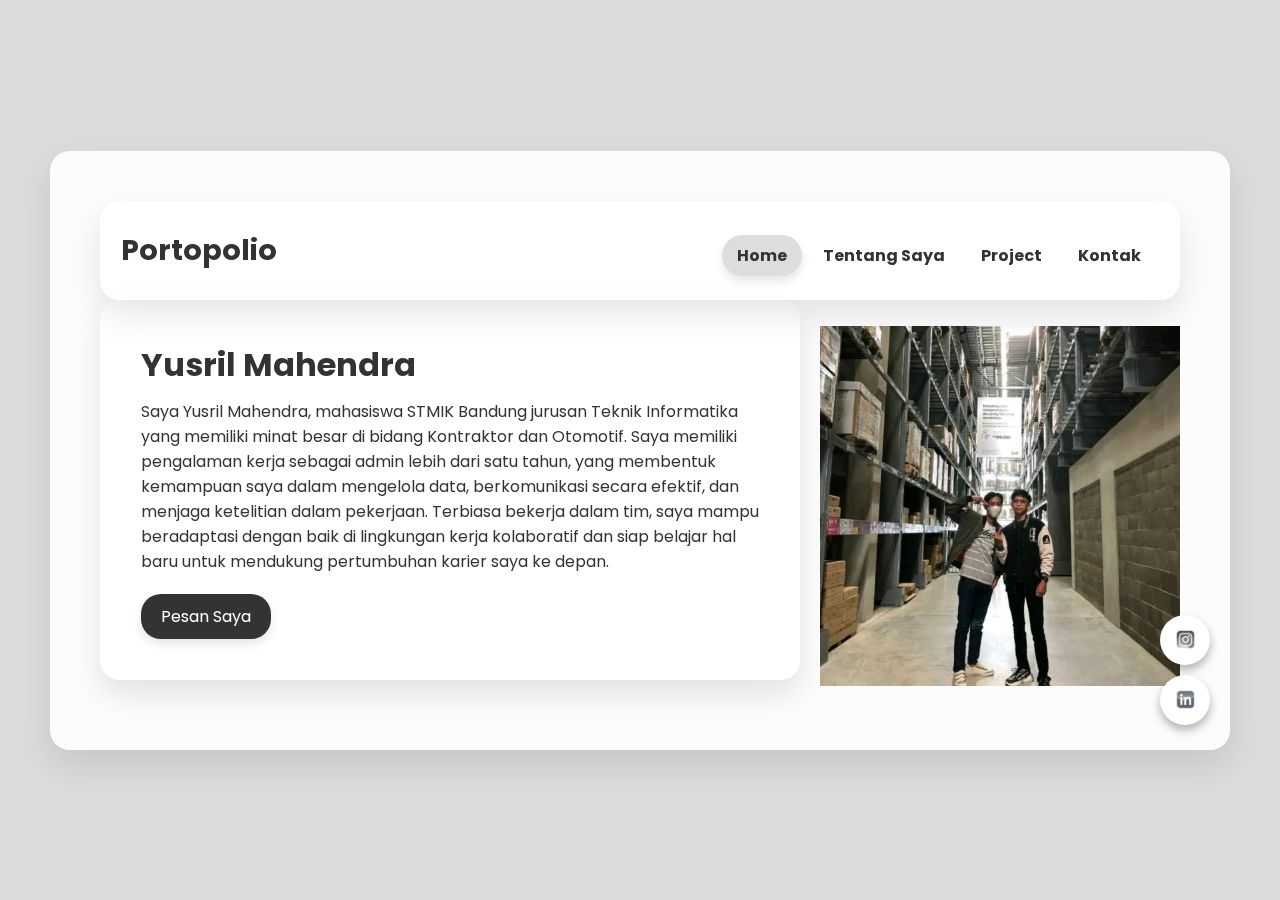
<file: index.html>
<!DOCTYPE html>
<html lang="en">
  <head>
    <meta charset="UTF-8" />
    <meta name="viewport" content="width=device-width, initial-scale=1.0" />
    <title>Portfolio Yusril Mahendra</title>
    <link rel="stylesheet" href="assets/css/style.css" />
    <link rel="stylesheet" href="https://unpkg.com/boxicons@latest/css/boxicons.min.css">
    <link href="assets/img/icon.png" rel="icon">
    <link href="assets/img/icon.png" rel="apple-touch-icon">
  </head>
  <body>
    <section>
      <div class="container" >
        <header>
          <a href="#" class="logo">Portopolio</a>
          <ul>
            <li><a href="index.html" class="active">Home</a></li>
            <li><a href="about.html">Tentang Saya</a></li>
            <li><a href="project.html">Project</a></li>
            <li><a href="contact.html">Kontak</a></li>
          </ul>
        </header>
        <div class="content">
          <h2>Yusril Mahendra</h2>
          <p>Saya Yusril Mahendra, mahasiswa STMIK Bandung jurusan Teknik Informatika yang memiliki minat besar di bidang Kontraktor dan Otomotif. Saya memiliki pengalaman kerja sebagai admin lebih dari satu tahun, yang membentuk kemampuan saya dalam mengelola data, berkomunikasi secara efektif, dan menjaga ketelitian dalam pekerjaan. Terbiasa bekerja dalam tim, saya mampu beradaptasi dengan baik di lingkungan kerja kolaboratif dan siap belajar hal baru untuk mendukung pertumbuhan karier saya ke depan.</p>
          <a href="contact.html">Pesan Saya</a>
        </div>
        <div class="imgBox">
          <img src="assets/img/foto.jpeg" alt="" />
        </div>
        <ul class="icon">
          <li><a href="https://www.instagram.com/yusrilmaha_?igsh=aXdmd2VtY2ZhdG9o"><img src="assets/img/instagram.png" alt="Instagram"/></a></li>
          <li><a href="https://www.linkedin.com/in/yusril-mahendra-85b7651b6/"><img src="assets/img/linkedin.png" alt="LinkedIn"/></a></li> 
        </ul>
        <div class="notes"></div>
      </div>
    </section>
  </body>
</html>
</file>
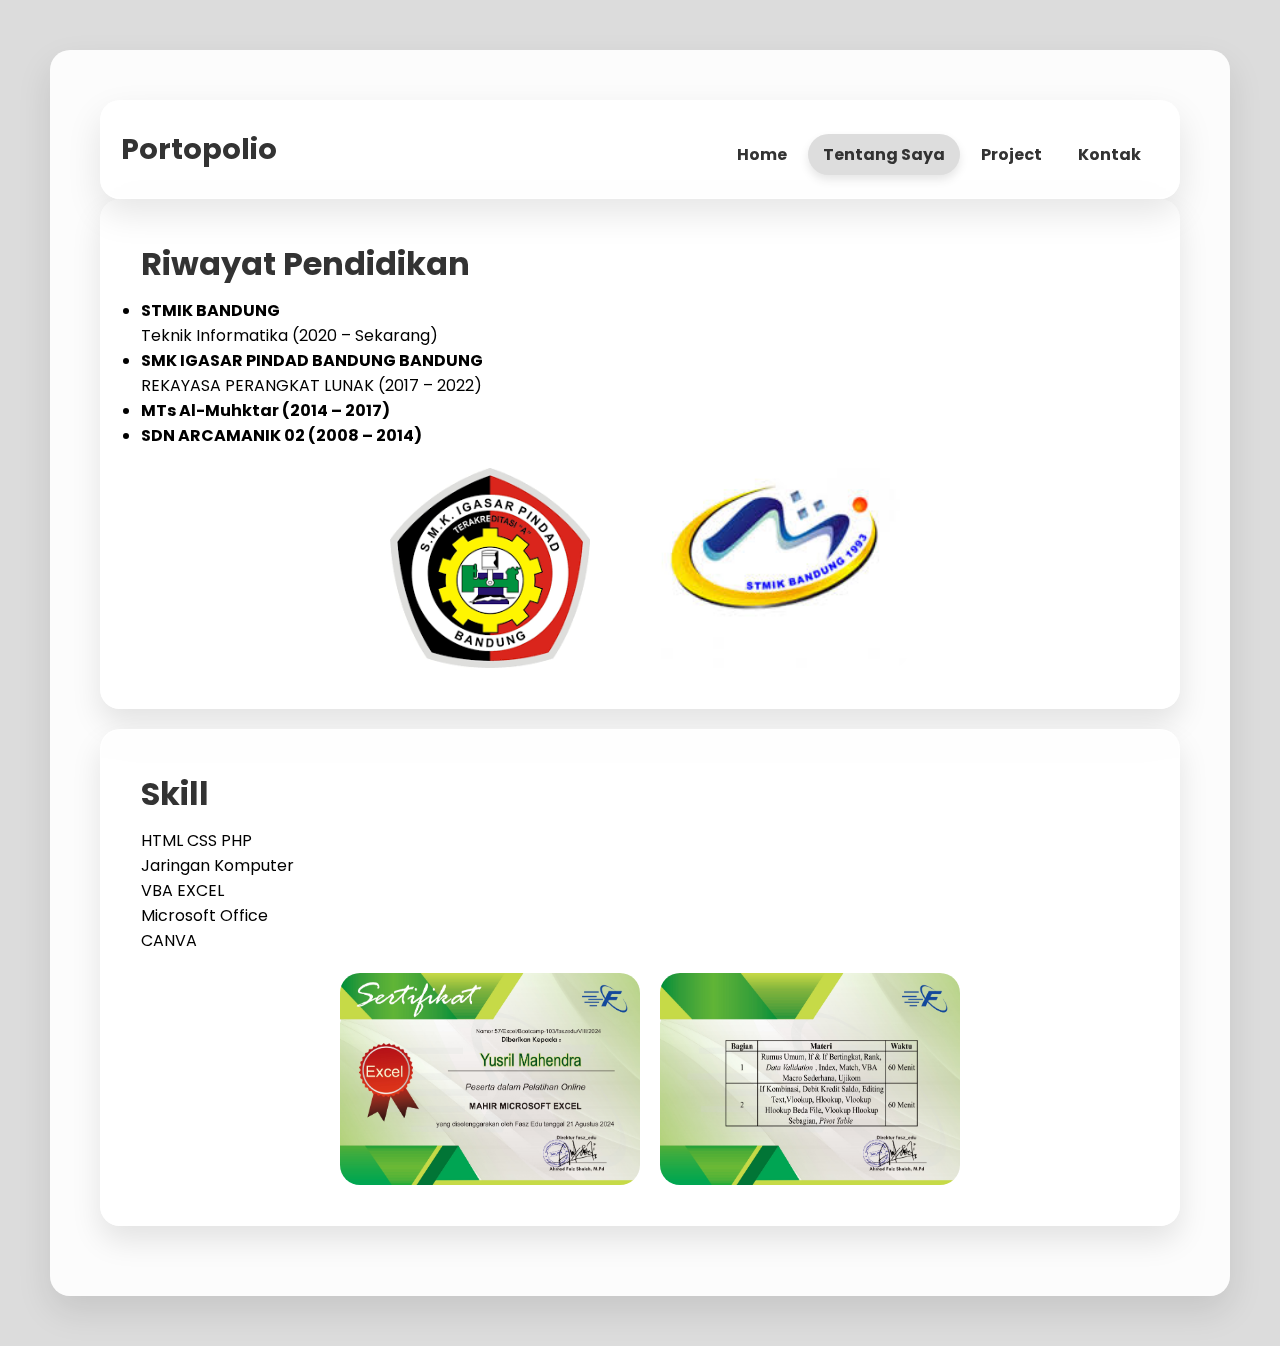
<file: about.html>
<!DOCTYPE html>
<html lang="en">
  <head>
    <meta charset="UTF-8" />
    <meta name="viewport" content="width=device-width, initial-scale=1.0" />
    <title>portopolio</title>
    <link rel="stylesheet" href="assets/css/about.css" />
    <link rel="stylesheet" href="https://unpkg.com/boxicons@latest/css/boxicons.min.css">
    <link href="assets/img/icon.png" rel="icon">
    <link href="assets/img/icon.png" rel="apple-touch-icon">
  </head>
  <body>
    <section>
      <div class="container" >
        <header>
          <a href="#" class="logo">Portopolio</a>
          <ul>
              <li><a href="index.html">Home</a></li>
              <li><a href="about.html" class="active">Tentang Saya</a></li>
              <li><a href="project.html">Project</a></li>
              <li><a href="contact.html">Kontak</a></li>
          </ul>

          
        </header>
        <div class="content1">
          <h2>Riwayat Pendidikan</h2>
          <ul class="list-group">
  <li class="list-group-item">
    <strong>STMIK BANDUNG</strong><br>
    Teknik Informatika (2020 – Sekarang)
  </li>
  <li class="list-group-item">
    <strong>SMK IGASAR PINDAD BANDUNG BANDUNG</strong><br>
    REKAYASA PERANGKAT LUNAK (2017 – 2022)
  </li>
  <li class="list-group-item">
    <strong>MTs Al-Muhktar  (2014 – 2017)</strong><br>
  </li>
  <li class="list-group-item">
    <strong>SDN ARCAMANIK 02  (2008 – 2014)</strong><br>
  </li>
   <div class="imgBox1">
              <img src="assets/img/smk.png" style="width: 200px; height: 200px;"alt="" />
              <img src="assets/img/stmik.jpg"style="width: 400px; height: 200px;" alt="" />
          </div>
</ul>
        </div>
        <div class="content2">
          <h2>Skill</h2>
      <div class="mt-3 p-2">HTML CSS PHP</div>
      <div class="mt-3 p-2">Jaringan Komputer</div>
      <div class="mt-3 p-2">VBA EXCEL</div>
      <div class="mt-3 p-2">Microsoft Office</div>
      <div class="mt-3 p-2">CANVA</div>
      <div class="imgBox2">
              <img src="assets/img/11.jpg" alt="" />
              <img src="assets/img/12.jpg" alt="" />
          </div>
        </div>
        <div class="notes"></div>
      </div>
    </section>
  </body>
</html>
</file>
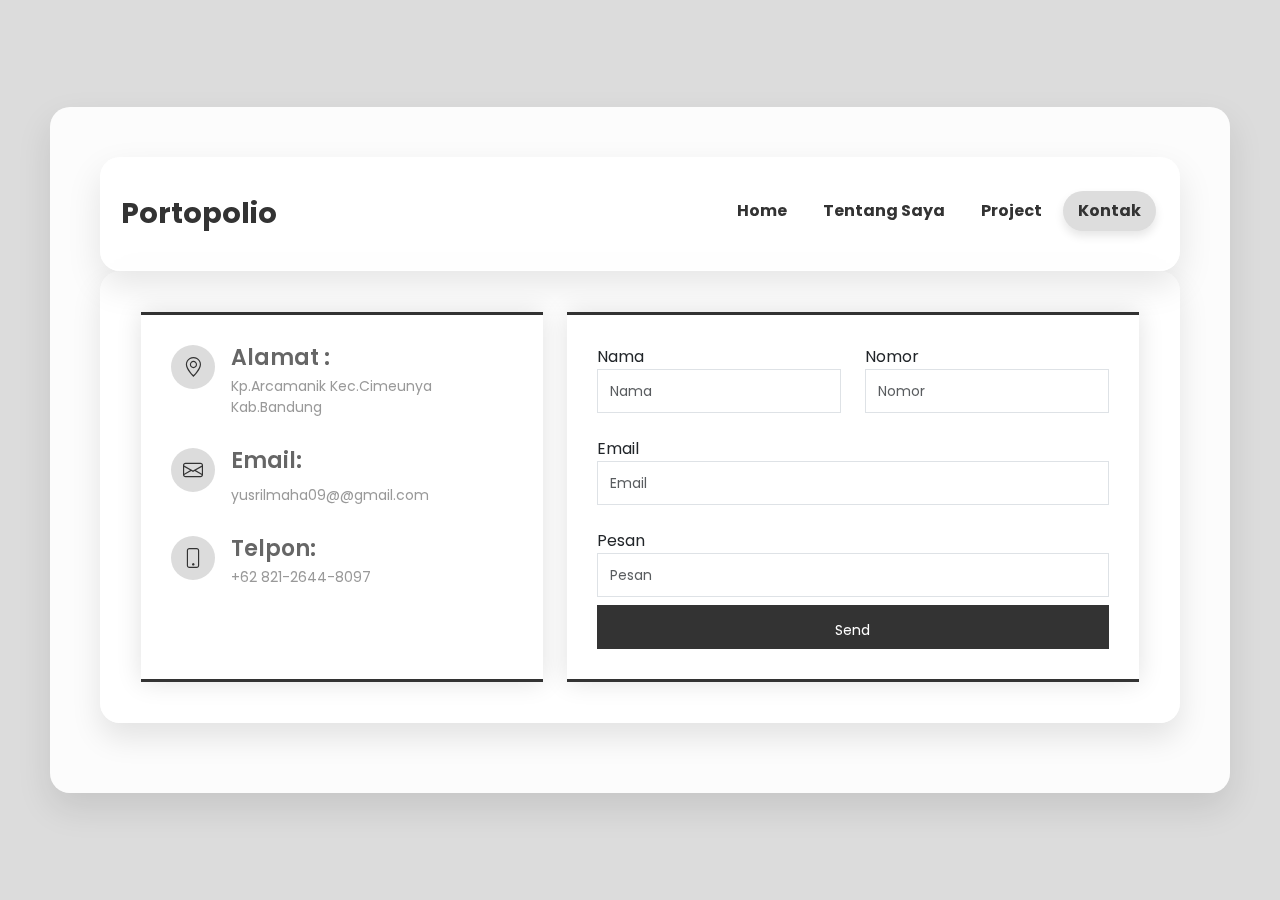
<file: contact.html>
<!DOCTYPE html>
<html lang="en">
    <head>
        <meta charset="utf-8">
        <meta content="width=device-width, initial-scale=1.0" name="viewport">
        <title>Portopolio - Contact</title>
        <meta content="" name="description">
        <meta content="" name="keywords">
        <link href="assets/img/icon.png" rel="icon">
        <link href="assets/img/icon.png" rel="apple-touch-icon">
        <link href="https://fonts.googleapis.com/css?family=Open+Sans:300,300i,400,400i,600,600i,700,700i|Montserrat:300,400,500,700" rel="stylesheet">
        <link href="assets/vendor/aos/aos.css" rel="stylesheet">
        <link href="assets/vendor/bootstrap/css/bootstrap.min.css" rel="stylesheet">
        <link href="assets/vendor/bootstrap-icons/bootstrap-icons.css" rel="stylesheet">
        <link href="assets/vendor/glightbox/css/glightbox.min.css" rel="stylesheet">
        <link href="assets/vendor/swiper/swiper-bundle.min.css" rel="stylesheet">
        <link href="assets/css/contact.css" rel="stylesheet">
    </head>
    <body>
        <section id="contact" class="contact">
            <div class="container">
                <header>
                    <a href="#" class="logo">Portopolio</a>
                    <ul>
                        <li><a href="index.html">Home</a></li>
                        <li><a href="about.html">Tentang Saya</a></li>
                        <li><a href="project.html">Project</a></li>
                        <li><a href="contact.html" class="active">Kontak</a></li>
                    </ul>
                </header>
                <div class="content">
                    <div class="row">
                        <div class="col-lg-5 d-flex align-items-stretch" data-aos="fade-up" data-aos-delay="100">
                            <div class="info">
                                <div class="address">
                                    <i class="bi bi-geo-alt"></i>
                                    <h4>Alamat :</h4>
                                    <p>Kp.Arcamanik Kec.Cimeunya Kab.Bandung</p>
                                </div>
                                <div class="email">
                                    <i class="bi bi-envelope"></i>
                                    <h4>Email:</h4>
                                    <p>yusrilmaha09@@gmail.com</p>
                                </div>
                                <div class="phone">
                                    <i class="bi bi-phone"></i>
                                    <h4>Telpon:</h4>
                                    <p>+62 821-2644-8097</p>
                                </div>
                            </div>
                        </div>
                        <div class="col-lg-7 mt-5 mt-lg-0 d-flex align-items-stretch" data-aos="fade-up"
                            data-aos-delay="200">
                            <form autocomplete="off" class="php-email-form">
                                <div class="row">
                                    <div class="form-group col-md-6">
                                        <label for="name">Nama</label>
                                        <input type="text" name="Name" id="name" class="form-control"
                                            placeholder="Nama " value="" required="" />
                                    </div>
                                    <div class="form-group col-md-6 mt-3 mt-md-0">
                                        <label for="name">Nomor</label>
                                        <input type="number" name="Phone" id="phone" class="form-control"
                                            placeholder="Nomor" value="" required="" />
                                    </div>
                                </div>
                                <div class="form-group mt-3">
                                    <label for="name"> Email</label>
                                    <input type="text" name="Email" id="email" class="form-control"
                                        placeholder="Email" value="" required="" />
                                </div>
                                <div class="form-group mt-3">
                                    <label for="name">Pesan</label>
                                    <input type="text" name="Message" id="message" class="form-control"
                                        placeholder="Pesan" value="" required="" />
                                </div>
                                <div class="text-center">
                                    <input type="button" name="submit" class="btnSubmit btn-block btn-primary"
                                        onclick="gotowhatsapp()" value="Send" />
                                </div>
                            </form>
                        </div>
                    </div>
                </div>
            </div>
        </section>
        <script src="assets/vendor/purecounter/purecounter_vanilla.js"></script>
        <script src="assets/vendor/aos/aos.js"></script>
        <script src="assets/vendor/bootstrap/js/bootstrap.bundle.min.js"></script>
        <script src="assets/vendor/glightbox/js/glightbox.min.js"></script>
        <script src="assets/vendor/isotope-layout/isotope.pkgd.min.js"></script>
        <script src="assets/vendor/swiper/swiper-bundle.min.js"></script>
        <script src="assets/vendor/php-email-form/validate.js"></script>
        <script src="assets/js/main.js"></script>
        <script src="https://maxcdn.bootstrapcdn.com/bootstrap/4.1.1/js/bootstrap.min.js"></script>
        <script src="https://cdnjs.cloudflare.com/ajax/libs/jquery/3.2.1/jquery.min.js"></script>
        <script>
            function gotowhatsapp() {
                var name = document.getElementById("name").value;
                var phone = document.getElementById("phone").value;
                var email = document.getElementById("email").value;
                var company = document.getElementById("company").value;
                var message = document.getElementById("message").value;
                var url = "https://wa.me/6282126448097?text=" +
                    "Name: " + name + "%0a" +
                    "Contact Number: " + phone + "%0a" +
                    "Email: " + email + "%0a" +
                    "Company: " + company + "%0a" +
                    "Message: " + message;
                window.open(url, '_blank').focus();
            }
        </script>
    </body>
</html>
</file>
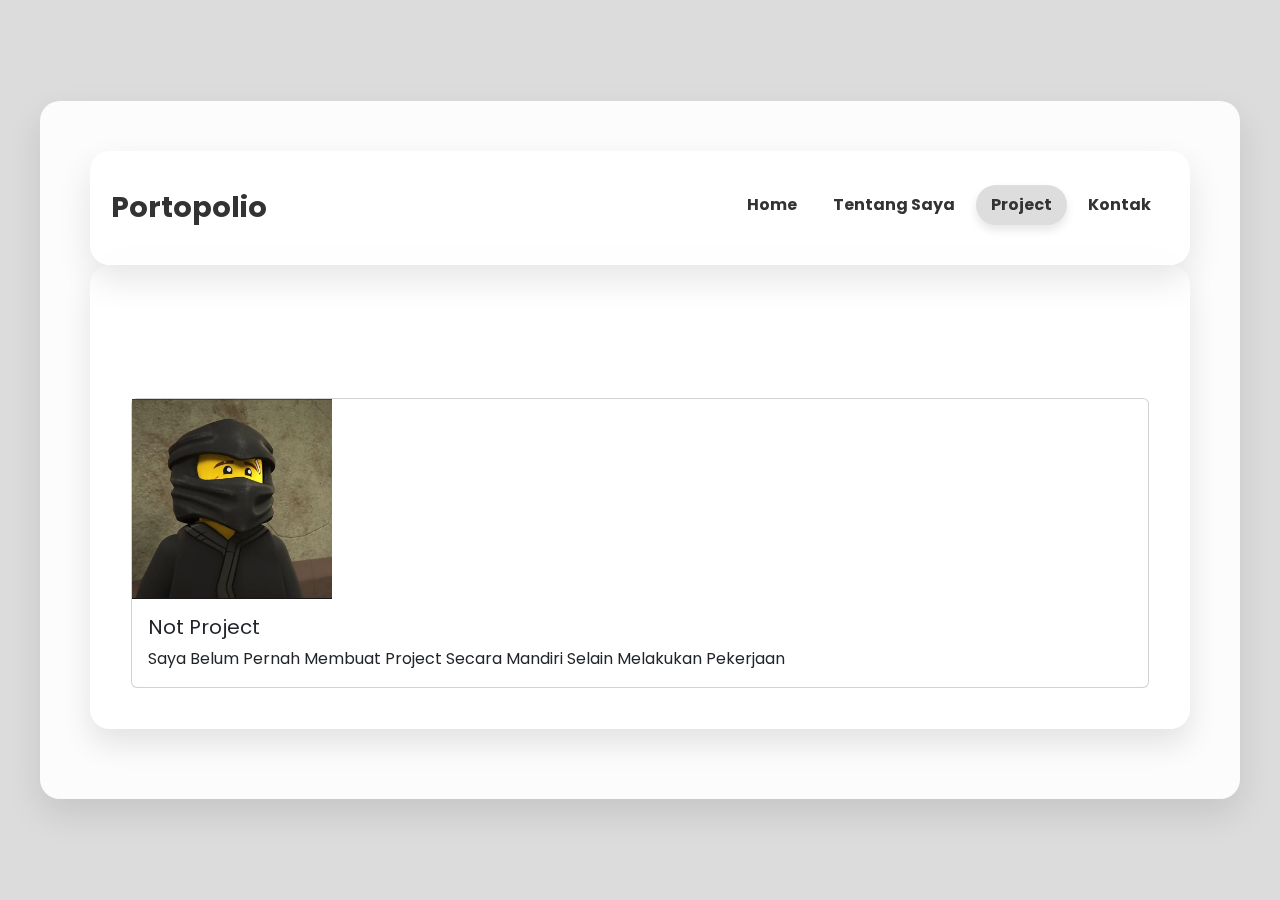
<file: project.html>
<!DOCTYPE html>
<html lang="en">
  <head>
    <meta charset="utf-8">
    <meta content="width=device-width, initial-scale=1.0" name="viewport">
    <title>Portfolio - Project</title>
    <meta content="" name="description">
    <meta content="" name="keywords">
    <link href="assets/img/icon.png" rel="icon">
    <link href="assets/img/icon.png" rel="apple-touch-icon">
    <link href="https://fonts.googleapis.com/css?family=Open+Sans:300,300i,400,400i,600,600i,700,700i|Montserrat:300,400,500,700" rel="stylesheet">
    <link href="assets/vendor/aos/aos.css" rel="stylesheet">
    <link href="assets/vendor/bootstrap/css/bootstrap.min.css" rel="stylesheet">
    <link href="assets/vendor/bootstrap-icons/bootstrap-icons.css" rel="stylesheet">
    <link href="assets/vendor/glightbox/css/glightbox.min.css" rel="stylesheet">
    <link href="assets/vendor/swiper/swiper-bundle.min.css" rel="stylesheet">
    <link href="assets/css/project.css" rel="stylesheet">
  </head>
  <body>
    <section id="portfolio" class="clearfix">
      <div class="container">
        <header>
          <a href="#" class="logo">Portopolio</a>
          <ul>
            <li><a href="index.html">Home</a></li>
            <li><a href="about.html">Tentang Saya</a></li>
            <li><a href="project.html" class="active">Project</a></li>
            <li><a href="contact.html">Kontak</a></li>
          </ul>
        </header>
        <div class="content">
          <div class="row" data-aos="fade-up" data-aos-delay="100">
            <div class="col-lg-12">
              <ul id="portfolio-flters">
                <li data-filter="*" class="filter-active">All</li>
                <li data-filter=".filter-web">Web</li>
                <li data-filter=".filter-video">Video</li>
              </ul>
            </div>
          </div>
         <div class="col">
      <div class="card h-100">
        <img src="assets/img/lego.jpg" style="width: 200px; height: 200px;"alt="" />
        <div class="card-body">
          <h5 class="card-title">Not Project</h5>
          <p class="card-text">Saya Belum Pernah Membuat Project Secara Mandiri Selain Melakukan Pekerjaan </p>
        </div>
      </div>
    </div>
  </body>
</html>
</file>
<file: assets/css/style.css>
@import url("https://fonts.googleapis.com/css2?family=Poppins:wght@400;700&display=swap");

* {
    margin: 0;
    padding: 0;
    box-sizing: border-box;
    font-family: "Poppins", sans-serif;
}

section {
    display: flex;
    justify-content: center;
    align-items: center;
    min-height: 100vh;
    padding: 50px;
    background-color: #dcdcdc;
}

.container {
    position: relative;
    width: 100%;
    max-width: 1200px;
    min-height: calc(100vh - 280px);
    min-height: 300px;
    background: rgba(255, 255, 255, 0.9);
    box-shadow: 0 15px 35px rgba(0, 0, 0, 0.1);
    border-radius: 20px;
    display: flex;
    align-items: center;
    justify-content: space-between;
    padding: 50px;
    flex-wrap: wrap;
    flex-direction: row;
}

header {
    position: relative;
    padding: 20px;
    display: flex;
    justify-content: space-between;
    align-items: center;
    background: rgba(255, 255, 255, 0.8);
    box-shadow: 0 15px 35px rgba(0, 0, 0, 0.1);
    border-radius: 20px;
    backdrop-filter: blur(15px);
    border: 1px solid rgba(255, 255, 255, 0.25);
    border-top: 1px solid rgba(255, 255, 255, 0.5);
    border-left: 1px solid rgba(255, 255, 255, 0.5);
    width: 100%;
    z-index: 2;
}

header .logo {
    color: #333;
    font-weight: 700;
    text-decoration: none;
    font-size: 1.8em;
}

header ul {
    display: flex;
    flex-wrap: wrap;
    justify-content: center;
    margin-top: 10px;
}

header ul li {
    list-style: none;
    margin: 3px;
}

header ul li a {
    text-decoration: none;
    color: #333;
    font-weight: bold;
    padding: 8px 15px;
    border-radius: 25px;
    display: inline-block;
}

header ul li a:hover,
header ul li a.active {
    background-color: #ddd;
    box-shadow: 0 5px 10px rgba(0, 0, 0, 0.1);
}

.content {
    max-width: 700px;
    width: 100%;
    box-shadow: 0 15px 30px rgba(0, 0, 0, 0.1);
    border-radius: 20px;
    backdrop-filter: blur(15px);
    border: 1px solid rgba(255, 255, 255, 0.25);
    border-top: 1px solid rgba(255, 255, 255, 0.5);
    border-left: 1px solid rgba(255, 255, 255, 0.5);
    padding: 40px;
    margin-bottom: 20px;
    background-color: rgba(255, 255, 255, 0.8);
    z-index: 1;
}

.content h2 {
    padding-bottom: 10px;
    font-size: 2em;
    color: #333;
}

.content p {
    font-size: 1em;
    color: #333;
}

.content a {
    display: inline-block;
    padding: 10px 20px;
    background-color: #333;
    color: #fff;
    margin-top: 20px;
    border-radius: 20px;
    text-decoration: none;
    font-size: 1em;
    box-shadow: 0 5px 10px rgba(0, 0, 0, 0.1);
}

.content a:hover {
    background-color: #666;
}

.imgBox {
    flex: 1;
    margin-left: 20px;
    margin-top: 20px;
}

.imgBox img {
    width: 100%;
    max-width: 500px;
    animation: animate 5s linear infinite;
}

.icon {
    position: absolute;
    right: 20px;
    bottom: 20px;
    display: flex;
    justify-content: center;
    flex-direction: column;
}

.icon li {
    list-style: none;
}

.icon li a {
    text-decoration: none;
    width: 50px;
    height: 50px;
    background-color: #fff;
    display: flex;
    justify-content: center;
    align-items: center;
    border-radius: 50%;
    margin: 5px 0;
    box-shadow: 0 5px 10px rgba(0, 0, 0, 0.3);
}

.icon li a img {
    width: 25px;
    transform: scale(0.7);
    transition: 0.55s;
}

.icon li:hover a img {
    transform: scale(0.7) rotate(300deg);
}

@media screen and (max-width: 768px) {
    header .logo {
        font-size: 1.5em;
    }
}

@media screen and (max-width: 600px) {
    .container {
        flex-direction: column-reverse;
    }
    header ul {
        width: 100%;
        justify-content: center;
    }
    .content {
        padding-left: 20px;
        padding-right: 20px;
        margin-top: 0;
    }
    .imgBox {
        margin-left: 20px;
        margin-top: 20px;
        order: 0;
    }
    .icon {
        flex-direction: row;
        right: 0;
        bottom: auto;
        top: 20px;
    }
    .icon li a {
        width: 40px;
        height: 40px;
    }
    .icon li a img {
        width: 20px;
    }
}
</file>
<file: assets/css/about.css>
@import url("https://fonts.googleapis.com/css2?family=Poppins:wght@400;700&display=swap");

* {
    margin: 0;
    padding: 0;
    box-sizing: border-box;
    font-family: "Poppins", sans-serif;
}

section {
    display: flex;
    justify-content: center;
    align-items: center;
    min-height: 100vh;
    padding: 50px;
    background-color: #dcdcdc;
}

.container {
    position: relative;
    width: 100%;
    max-width: 1200px;
    min-height: calc(100vh - 280px);
    min-height: 300px;
    background: rgba(255, 255, 255, 0.9);
    box-shadow: 0 15px 35px rgba(0, 0, 0, 0.1);
    border-radius: 20px;
    display: flex;
    align-items: center;
    justify-content: space-between;
    padding: 50px;
    flex-wrap: wrap;
    flex-direction: row;
}

header {
    position: relative;
    padding: 20px;
    display: flex;
    justify-content: space-between;
    align-items: center;
    background: rgba(255, 255, 255, 0.8);
    box-shadow: 0 15px 35px rgba(0, 0, 0, 0.1);
    border-radius: 20px;
    backdrop-filter: blur(15px);
    border: 1px solid rgba(255, 255, 255, 0.25);
    border-top: 1px solid rgba(255, 255, 255, 0.5);
    border-left: 1px solid rgba(255, 255, 255, 0.5);
    width: 100%;
    z-index: 2;
}

header .logo {
    color: #333;
    font-weight: 700;
    text-decoration: none;
    font-size: 1.8em;
}

header ul {
    display: flex;
    flex-wrap: wrap;
    justify-content: center;
    margin-top: 10px;
}

header ul li {
    list-style: none;
    margin: 3px;
}

header ul li a {
    text-decoration: none;
    color: #333;
    font-weight: bold;
    padding: 8px 15px;
    border-radius: 25px;
    display: inline-block;
}

header ul li a:hover,
header ul li a.active {
    background-color: #ddd;
    box-shadow: 0 5px 10px rgba(0, 0, 0, 0.1);
}

.content1,
.content2 {
    max-width: 1200px;
    width: 100%;
    box-shadow: 0 15px 30px rgba(0, 0, 0, 0.1);
    border-radius: 20px;
    backdrop-filter: blur(15px);
    border: 1px solid rgba(255, 255, 255, 0.25);
    border-top: 1px solid rgba(255, 255, 255, 0.5);
    border-left: 1px solid rgba(255, 255, 255, 0.5);
    padding: 40px;
    margin-bottom: 20px;
    background-color: rgba(255, 255, 255, 0.8);
    z-index: 1;
}

.content1 h2,
.content2 h2 {
    padding-bottom: 10px;
    font-size: 2em;
    color: #333;
}

.content1 p,
.content2 p {
    font-size: 1em;
    color: #333;
}

.content1 a,
.content2 a {
    display: inline-block;
    padding: 10px 20px;
    background-color: #333;
    color: #fff;
    margin-top: 20px;
    border-radius: 20px;
    text-decoration: none;
    font-size: 1em;
    box-shadow: 0 5px 10px rgba(0, 0, 0, 0.1);
}

.content1 a:hover,
.content2 a:hover {
    background-color: #666;
}

.imgBox1,
.imgBox2 {
    align-items: center;
    flex: 1;
    margin-left: 20px;
    margin-top: 20px;
    display: flex;
    justify-content: center;
    align-items: center;
}

.imgBox1 img,
.imgBox2 img {
    border-radius: 20px;
    width: 100%;
    max-width: 300px;
    animation: animate 5s linear infinite;
}

.imgBox1 img,
.imgBox2 img {
    margin: 0 10px;
}

.icon {
    position: absolute;
    right: 20px;
    bottom: 20px;
    display: flex;
    justify-content: center;
    flex-direction: column;
}

.icon li {
    list-style: none;
}

.icon li a {
    text-decoration: none;
    width: 50px;
    height: 50px;
    background-color: #333;
    display: flex;
    justify-content: center;
    align-items: center;
    border-radius: 50%;
    margin: 5px 0;
    box-shadow: 0 5px 10px rgba(0, 0, 0, 0.3);
}

.icon li a img {
    width: 25px;
    transform: scale(0.7);
    transition: 0.55s;
}

.icon li:hover a img {
    transform: scale(0.7) rotate(300deg);
}

@media screen and (max-width: 768px) {
    header .logo {
        font-size: 1.5em;
    }
}

@media screen and (max-width: 600px) {
    .container {
        flex-direction: column-reverse;
    }
    header ul {
        width: 100%;
        justify-content: center;
    }
    .content1,
    .content2 {
        padding-left: 20px;
        padding-right: 20px;
        margin-top: 0;
    }
    .imgBox1,
    .imgBox2 {
        margin-left: 20px;
        margin-top: 20px;
        order: 0;
    }
    .icon {
        flex-direction: row;
        right: 0;
        bottom: auto;
        top: 20px;
    }
    .icon li a {
        width: 40px;
        height: 40px;
    }
    .icon li a img {
        width: 20px;
    }
}
</file>
<file: assets/css/contact.css>
@import url("https://fonts.googleapis.com/css2?family=Poppins:wght@400;700&display=swap");

* {
    margin: 0;
    padding: 0;
    box-sizing: border-box;
    font-family: "Poppins", sans-serif;
  }
  
  section {
    display: flex;
    justify-content: center;
    align-items: center;
    min-height: 100vh;
    padding: 50px;
    background-color: #dcdcdc;
  }
  
  .container {
    position: relative;
    width: 100%;
    max-width: 1200px;
    min-height: calc(100vh - 280px);
    min-height: 300px;
    background: rgba(255, 255, 255, 0.9);
    box-shadow: 0 15px 35px rgba(0, 0, 0, 0.1);
    border-radius: 20px;
    display: flex;
    align-items: center;
    justify-content: space-between;
    padding: 50px;
    flex-wrap: wrap;
    flex-direction: row;
  }
  
  p {
    padding: 0;
    margin: 0 0 30px 0;
  }
  
  h1,
  h2,
  h3,
  h4,
  h5,
  h6 {
    font-family: "Poppins", sans-serif;
    font-weight: 400;
    margin: 0 0 20px 0;
    padding: 0;
  }
  
  header {
    position: relative;
    padding: 20px;
    display: flex;
    justify-content: space-between;
    align-items: center;
    background: rgba(255, 255, 255, 0.8);
    box-shadow: 0 15px 35px rgba(0, 0, 0, 0.1);
    border-radius: 20px;
    backdrop-filter: blur(15px);
    border: 1px solid rgba(255, 255, 255, 0.25);
    border-top: 1px solid rgba(255, 255, 255, 0.5);
    border-left: 1px solid rgba(255, 255, 255, 0.5);
    width: 100%;
    z-index: 2;
  }
  
  header .logo {
    color: #333;
    font-weight: 700;
    text-decoration: none;
    font-size: 1.8em;
  }
  
  header ul {
    display: flex;
    flex-wrap: wrap;
    justify-content: center;
    margin-top: 10px;
  }
  
  header ul li {
    list-style: none;
    margin: 3px;
  }
  
  header ul li a {
    text-decoration: none;
    color: #333;
    font-weight: bold;
    padding: 8px 15px;
    border-radius: 25px;
    display: inline-block;
  }
  
  header ul li a:hover,
  header ul li a.active {
    background-color: #ddd;
    box-shadow: 0 5px 10px rgba(0, 0, 0, 0.1);
  }
  
  .content {
    max-width: 1200px;
    width: 100%;
    box-shadow: 0 15px 30px rgba(0, 0, 0, 0.1);
    border-radius: 20px;
    backdrop-filter: blur(15px);
    border: 1px solid rgba(255, 255, 255, 0.25);
    border-top: 1px solid rgba(255, 255, 255, 0.5);
    border-left: 1px solid rgba(255, 255, 255, 0.5);
    padding: 40px;
    margin-bottom: 20px;
    background-color: rgba(255, 255, 255, 0.8);
    z-index: 1;
  }
  
  .contact .info {
    border-top: 3px solid #333;
    border-bottom: 3px solid #333;
    padding: 30px;
    background: #fff;
    width: 100%;
    box-shadow: 0 0 24px 0 rgba(0, 0, 0, 0.12);
  }
  
  .contact .info i {
    font-size: 20px;
    color: #333;
    float: left;
    width: 44px;
    height: 44px;
    background: #dcdcdc;
    display: flex;
    justify-content: center;
    align-items: center;
    border-radius: 50px;
    transition: all 0.3s ease-in-out;
  }
  
  .contact .info h4 {
    padding: 0 0 0 60px;
    font-size: 22px;
    font-weight: 600;
    margin-bottom: 5px;
    color: #666;
  }
  
  .contact .info p {
    padding: 0 0 10px 60px;
    margin-bottom: 20px;
    font-size: 14px;
    color: #999;
  }
  
  .contact .info .email p {
    padding-top: 5px;
  }
  
  .contact .info .social-links {
    padding-left: 60px;
  }
  
  .contact .info .social-links a {
    font-size: 18px;
    display: inline-block;
    background: #333;
    color: #fff;
    line-height: 1;
    padding: 8px 0;
    border-radius: 50%;
    text-align: center;
    width: 36px;
    height: 36px;
    transition: 0.3s;
    margin-right: 10px;
  }
  
  .contact .info .social-links a:hover {
    background: #666;
    color: #fff;
  }
  
  .contact .info .email:hover i,
  .contact .info .address:hover i,
  .contact .info .phone:hover i {
    background: #666;
    color: #fff;
  }
  
  .contact .php-email-form {
    width: 100%;
    border-top: 3px solid #333;
    border-bottom: 3px solid #333;
    padding: 30px;
    background: #fff;
    box-shadow: 0 0 24px 0 rgba(0, 0, 0, 0.12);
  }
  
  .contact .php-email-form .form-group {
    padding-bottom: 8px;
  }
  
  .contact .php-email-form .error-message {
    display: none;
    color: #fff;
    background: #ed3c0d;
    text-align: left;
    padding: 15px;
    font-weight: 600;
  }
  
  .contact .php-email-form .error-message br+br {
    margin-top: 25px;
  }
  
  .contact .php-email-form .sent-message {
    display: none;
    color: #fff;
    background: #18d26e;
    text-align: center;
    padding: 15px;
    font-weight: 600;
  }
  
  .contact .php-email-form .loading {
    display: none;
    background: #fff;
    text-align: center;
    padding: 15px;
  }
  
  .contact .php-email-form .loading:before {
    content: "";
    display: inline-block;
    border-radius: 50%;
    width: 24px;
    height: 24px;
    margin: 0 10px -6px 0;
    border: 3px solid #18d26e;
    border-top-color: #eee;
    animation: animate-loading 1s linear infinite;
  }
  
  .contact .php-email-form input,
  .contact .php-email-form textarea {
    border-radius: 0;
    box-shadow: none;
    font-size: 14px;
  }
  
  .contact .php-email-form input {
    height: 44px;
  }
  
  .contact .php-email-form textarea {
    padding: 10px 12px;
  }
  
  .btnSubmit {
    width: 100%;
    padding: 15px;
    font-size: 16px;
    background-color: #333;
    border: 0;
    color: #fff;
    transition: 0.4s;
    border-radius: 4px;
    cursor: pointer;
  }
  
  .btnSubmit:hover {
    background-color: #666;
  }
  
  .form-wrapper {
  margin-left: 50px; /* kamu bisa ubah jadi 40px, 50px, dsb */
}
</file>
<file: assets/css/project.css>
@import url("https://fonts.googleapis.com/css2?family=Poppins:wght@400;700&display=swap");

* {
  margin: 0;
  padding: 0;
  box-sizing: border-box;
  font-family: "Poppins", sans-serif;
}

section {
  display: flex;
  justify-content: center;
  align-items: center;
  min-height: 100vh;
  padding: 50px;
  background-color: #dcdcdc;
}

.container {
  position: relative;
  width: 100%;
  max-width: 1200px;
  min-height: calc(100vh - 280px);
  min-height: 300px;
  background: rgba(255, 255, 255, 0.9);
  box-shadow: 0 15px 35px rgba(0, 0, 0, 0.1);
  border-radius: 20px;
  display: flex;
  align-items: center;
  justify-content: space-between;
  padding: 50px;
  flex-wrap: wrap;
  flex-direction: row;
}

p {
  padding: 0;
  margin: 0 0 30px 0;
}

h1,
h2,
h3,
h4,
h5,
h6 {
  font-family: "Poppins", sans-serif;
  font-weight: 400;
  margin: 0 0 20px 0;
  padding: 0;
}

header {
  position: relative;
  padding: 20px;
  display: flex;
  justify-content: space-between;
  align-items: center;
  background: rgba(255, 255, 255, 0.8);
  box-shadow: 0 15px 35px rgba(0, 0, 0, 0.1);
  border-radius: 20px;
  backdrop-filter: blur(15px);
  border: 1px solid rgba(255, 255, 255, 0.25);
  border-top: 1px solid rgba(255, 255, 255, 0.5);
  border-left: 1px solid rgba(255, 255, 255, 0.5);
  width: 100%;
  z-index: 2;
}

header .logo {
  color: #333;
  font-weight: 700;
  text-decoration: none;
  font-size: 1.8em;
}

header ul {
  display: flex;
  flex-wrap: wrap;
  justify-content: center;
  margin-top: 10px;
}

header ul li {
  list-style: none;
  margin: 3px;
}

header ul li a {
  text-decoration: none;
  color: #333;
  font-weight: bold;
  padding: 8px 15px;
  border-radius: 25px;
  display: inline-block;
}

header ul li a:hover,
header ul li a.active {
  background-color: #ddd;
  box-shadow: 0 5px 10px rgba(0, 0, 0, 0.1);
}

.content {
  max-width: 1200px;
  width: 100%;
  box-shadow: 0 15px 30px rgba(0, 0, 0, 0.1);
  border-radius: 20px;
  backdrop-filter: blur(15px);
  border: 1px solid rgba(255, 255, 255, 0.25);
  border-top: 1px solid rgba(255, 255, 255, 0.5);
  border-left: 1px solid rgba(255, 255, 255, 0.5);
  padding: 40px;
  margin-bottom: 20px;
  background-color: rgba(255, 255, 255, 0.8);
  z-index: 1;
}

#portfolio {
  padding: 60px 0;
  box-shadow: 0px 0px 12px 0px rgba(0, 0, 0, 0.1);
}

#portfolio #portfolio-flters {
  padding: 0;
  margin: 5px 0 35px 0;
  list-style: none;
  text-align: center;
}

#portfolio #portfolio-flters li {
  cursor: pointer;
  margin: 15px 15px 15px 0;
  display: inline-block;
  padding: 6px 20px;
  font-size: 12px;
  line-height: 20px;
  color: #333;
  border-radius: 50px;
  text-transform: uppercase;
  background: #dcdcdc;
  margin-bottom: 5px;
  transition: all 0.3s ease-in-out;
}

#portfolio #portfolio-flters li:hover,
#portfolio #portfolio-flters li.filter-active {
  background: #333;
  color: #fff;
}

#portfolio #portfolio-flters li:last-child {
  margin-right: 0;
}

#portfolio .portfolio-item {
  position: relative;
  overflow: hidden;
  margin-bottom: 30px;
}

#portfolio .portfolio-item .portfolio-wrap {
  overflow: hidden;
  position: relative;
  border-radius: 6px;
  margin: 0;
}

#portfolio .portfolio-item .portfolio-wrap:hover img {
  opacity: 0.4;
  transition: 0.3s;
}

#portfolio .portfolio-item .portfolio-wrap .portfolio-info {
  position: absolute;
  top: 0;
  right: 0;
  bottom: 0;
  left: 0;
  display: flex;
  justify-content: center;
  align-items: center;
  flex-direction: column;
  text-align: center;
  opacity: 0;
  transition: 0.2s linear;
}

#portfolio .portfolio-item .portfolio-wrap .portfolio-info h4 {
  font-size: 22px;
  line-height: 1px;
  font-weight: 700;
  margin-bottom: 14px;
  padding-bottom: 0;
}

#portfolio .portfolio-item .portfolio-wrap .portfolio-info h4 a {
  color: #fff;
}

#portfolio .portfolio-item .portfolio-wrap .portfolio-info h4 a:hover {
  color: #333;
}

#portfolio .portfolio-item .portfolio-wrap .portfolio-info p {
  padding: 0;
  margin: 0;
  color: #dcdcdc;
  font-weight: 500;
  font-size: 14px;
  text-transform: uppercase;
}

#portfolio .portfolio-item .portfolio-wrap .portfolio-info .link-preview,
#portfolio .portfolio-item .portfolio-wrap .portfolio-info .link-details {
  display: inline-flex;
  align-items: center;
  justify-content: center;
  line-height: 1;
  width: 36px;
  height: 36px;
  background: #333;
  border-radius: 50%;
  margin: 10px 4px 0 4px;
}

#portfolio .portfolio-item .portfolio-wrap .portfolio-info .link-preview i,
#portfolio .portfolio-item .portfolio-wrap .portfolio-info .link-details i {
  font-size: 22px;
  color: #fff;
  line-height: 0;
}

#portfolio .portfolio-item .portfolio-wrap .portfolio-info .link-preview:hover,
#portfolio .portfolio-item .portfolio-wrap .portfolio-info .link-details:hover {
  background: #666;
}

#portfolio .portfolio-item .portfolio-wrap .portfolio-info .link-preview:hover i,
#portfolio .portfolio-item .portfolio-wrap .portfolio-info .link-details:hover i {
  color: #fff;
}

#portfolio .portfolio-item .portfolio-wrap:hover {
  background: #333;
}

#portfolio .portfolio-item .portfolio-wrap:hover .portfolio-info {
  opacity: 1;
}

.portfolio-details {
  padding-top: 40px;
}

.portfolio-details .portfolio-details-slider img {
  width: 100%;
}

.portfolio-details .portfolio-details-slider .swiper-pagination {
  margin-top: 20px;
  position: relative;
}

.portfolio-details .portfolio-details-slider .swiper-pagination .swiper-pagination-bullet {
  width: 12px;
  height: 12px;
  background-color: #fff;
  opacity: 1;
  border: 1px solid #333;
}

.portfolio-details .portfolio-details-slider .swiper-pagination .swiper-pagination-bullet-active {
  background-color: #333;
}

.portfolio-details .portfolio-info {
  padding: 30px;
  box-shadow: 0px 0 30px rgba(40, 61, 80, 0.08);
}

.portfolio-details .portfolio-info h3 {
  font-size: 22px;
  font-weight: 700;
  margin-bottom: 20px;
  padding-bottom: 20px;
  border-bottom: 1px solid #eee;
}

.portfolio-details .portfolio-info ul {
  list-style: none;
  padding: 0;
  font-size: 15px;
}

.portfolio-details .portfolio-info ul li+li {
  margin-top: 10px;
}

.portfolio-details .portfolio-description {
  padding-top: 30px;
}

.portfolio-details .portfolio-description h2 {
  font-size: 26px;
  font-weight: 700;
  margin-bottom: 20px;
}

.portfolio-details .portfolio-description p {
  padding: 0;
}
</file>
